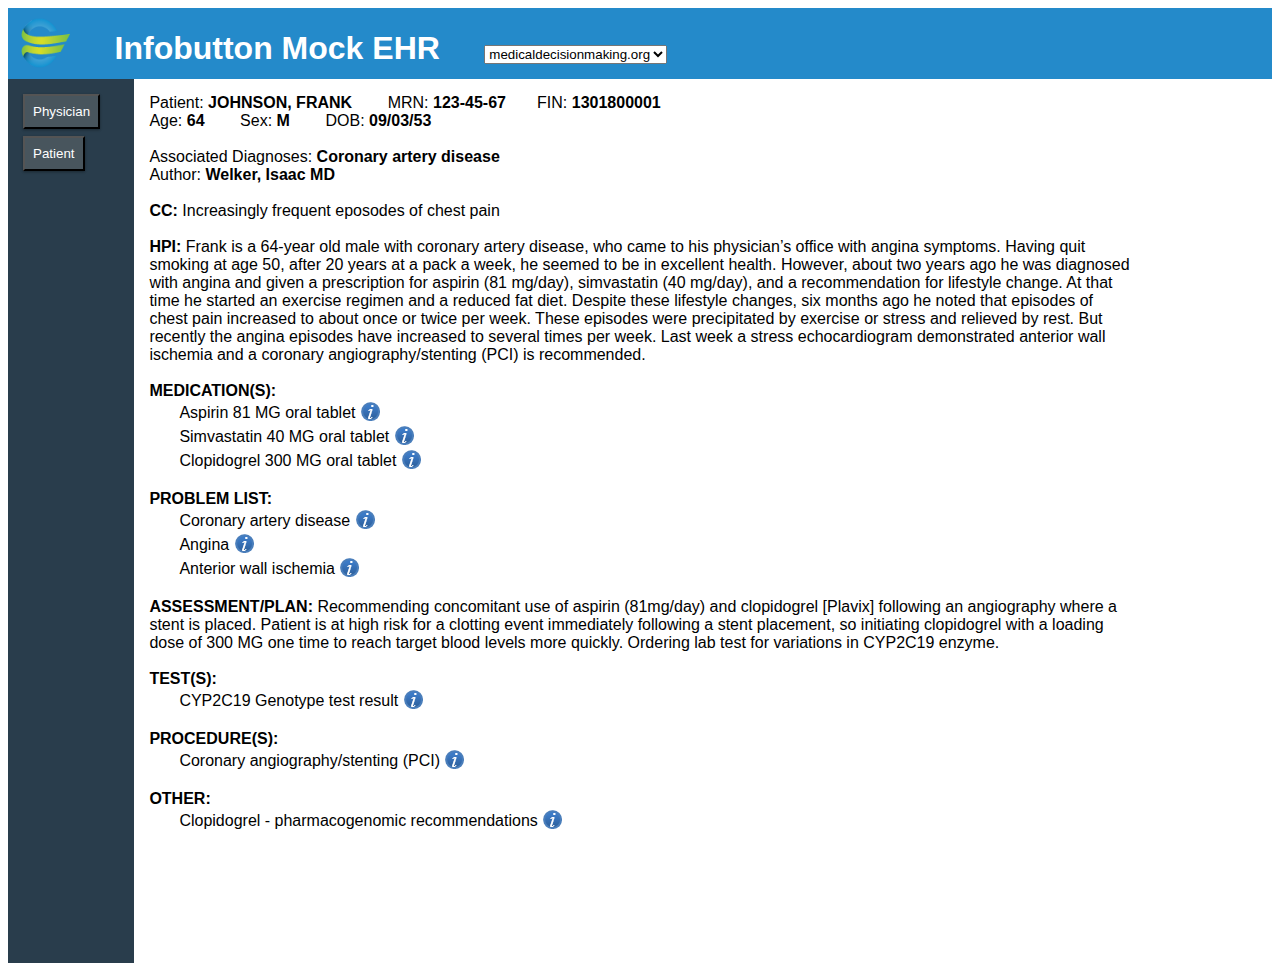
<file: dev.html>
<html xmlns:xs="http://www.w3.org/2001/XMLSchema">
<head>
  <meta name="viewport" content="width=device-width, initial-scale=1.0">
  <meta http-equiv="Content-Type" content="text/html; charset=UTF-8">
  <meta content="text/html; charset=UTF-8" http-equiv="Content-Type">
  <title>Infobutton Mock EHR</title>
  <link rel="shortcut icon" type="image/x-icon" href="images/favicon.ico">

  <link href="css/dev_style.css" rel="stylesheet" type="text/css">
  <script src="js/script.js" type="text/javascript"></script>
  <script type="text/javascript">
  var arrConcept = [];
  arrConcept.push(['PROBLISTREV', '', 'Problem list review', '']);
  arrConcept.push(['MLREV', '', 'Medication list review', '']);
  arrConcept.push(['LABRREV', '', 'Laboratory results review', '']);

  arrConcept.push(['749198', '2.16.840.1.113883.6.88', 'Clopidogrel', 'Clopidogrel 300 MG Oral Tablet [Plavix]']);
  arrConcept.push(['243670', '2.16.840.1.113883.6.88', 'Aspirin', 'Aspirin 81mg oral tablet']);
  arrConcept.push(['757704', '2.16.840.1.113883.6.88', 'Simvastatin', 'Simvastatin 40mg oral tablet']);
  arrConcept.push(['120.9', '2.16.840.1.113883.6.90', 'Angina', '']);
  arrConcept.push(['57132-3', '2.16.840.1.113883.6.1', 'CYP2C19 Genotype test result', '']);

  arrConcept.push(['I25.119', '2.16.840.1.113883.6.90', 'Coronary artery disease', '']);
  arrConcept.push(['I25.9', '2.16.840.1.113883.6.90', 'Anterior wall ischemia', '']);
  arrConcept.push(['76642-8', '2.16.840.1.113883.6.1', 'Coronary angiography/stenting (PCI)', '']);

  var arrXslt = [];
  arrXslt.push(['1.3.6.1.4.1.3768', 'Infobutton_UI_VA']);
  arrXslt.push(['1.3.6.1.4.1.3768.97', 'Infobutton_UI_VA']);
  arrXslt.push(['1.3.6.1.4.1.3768.86', 'Infobutton_UI_VA']);
  arrXslt.push(['MBL', 'Infobutton_UI_VA']);
  arrXslt.push(['1.3.6.1.4.1.9328', 'Infobutton_UI_VA']);
  arrXslt.push(['1.3.6.1.4.1.5884', 'Infobutton_UI']);
  arrXslt.push(['AMIA', 'Infobutton_UI']);
  arrXslt.push(['2.16.840.1.113883.3.1951', 'Infobutton_UI']);
  arrXslt.push(['http://lvhn.org', 'Infobutton_UI']);
  arrXslt.push(['http://medicaldecisionmaking.org', 'Infobutton_UI']);

  function getCs(code){
    for (i in arrConcept) {
      if (arrConcept[i][0] == code){
        return arrConcept[i][1];
      }
    }
  }

  function getDn(code){
    for (j in arrConcept) {
      if (arrConcept[j][0] == code){
        return arrConcept[j][2];
      }
    }
  }

  function getOt(code){
    for (j in arrConcept) {
      if (arrConcept[j][0] == code){
        return arrConcept[j][3];
      }
    }
  }

  function getXslt(orgOid){
    for (j in arrXslt) {
      if (arrXslt[j][0] == orgOid){
        return arrXslt[j][1];
      }
    }
  }


  function callIM(gender, age, task, mainSearchCriteriaC, labAbnormalFlag){
    var baseUrl = 'http://service.oib.utah.edu:8080/infobutton-service/infoRequest?';
    var organizationOID = document.getElementById("organizationId").value;
    var performer = document.getElementById("performerId").value;
    var organization = 'representedOrganization.id.root=' + organizationOID;

    var genderParam = '&patientPerson.administrativeGenderCode.c=' + gender + '' ;
    var ageParam = '&age.v.v=' + age + '&age.v.u=a';
    var taskParam = '&taskContext.c.c=' + task;
    var performerParam = '&performer=' + performer + '&informationRecipient=' + performer;

    var mainSearchCriteriaParam = '&mainSearchCriteria.v.c=' + mainSearchCriteriaC + '&mainSearchCriteria.v.cs=' + getCs(mainSearchCriteriaC) + '&mainSearchCriteria.v.dn=' + getDn(mainSearchCriteriaC);

    //var severityObservationParam;
    //if (labAbnormalFlag != null){
    //	severityObservationParam = '&interpretationCode.c.c=' + labAbnormalFlag;
    //}

    var xslt = '&xsltTransform=' + getXslt(organizationOID);
    //var url = baseUrl + organization + genderParam + ageParam + taskParam + mainSearchCriteriaParam + xslt;

    var url = baseUrl + organization + genderParam + ageParam + taskParam + mainSearchCriteriaParam + performerParam + xslt;
    var winRef = window.open(url, '', 'width=970, height=670, status=no, location=no, toolbar=no, scrollbars=no, resizable=yes');
    //document.getElementById('urlDisplay').value = url;
    return false;
  }
  </script>

</head>
<body>


  <div class="header">
    <h1 class = "title">&nbsp;&nbsp;&nbsp;&nbsp;Infobutton Mock EHR&nbsp;&nbsp;&nbsp;&nbsp;
      <select name="organizationId" id="organizationId">
        <option selected="selected" value="medicaldecisionmaking.org">medicaldecisionmaking.org</option>
        <option value="1.3.6.1.4.1.3768">Veterans Administration</option>
      </select>
    </h1>
  </div>

  <div class="row">

    <div class="col-3 menu">
      <ul>
        <button id="performerId" onclick="selectPhysician(this);">Physician</button>
      </br><button id="performerId" onclick="selectPatient(this);">Patient</button>
        <select name="performerId" id="performerId" style="visibility: hidden;">
        </select>
      </ul>
    </div>

    <div class="col-9">
      Patient:<b>  JOHNSON, FRANK</b> &nbsp; &nbsp; &nbsp; &nbsp;MRN:<b> 123-45-67</b>&nbsp; &nbsp; &nbsp; &nbsp;FIN:<b> 1301800001</b>
    </br>
    Age: <b>64</b> &nbsp; &nbsp; &nbsp; &nbsp;Sex:<b> M</b> &nbsp; &nbsp; &nbsp; &nbsp;DOB:<b> 09/03/53</b>
  </br>
</br>
Associated Diagnoses: <b>Coronary artery disease</b>
</br>
Author: <b>Welker, Isaac MD</b>
</br></br>
<b>CC: </b>Increasingly frequent eposodes of chest pain</br></br>

<b>HPI: </b>Frank is a 64-year old male with coronary artery disease, who came to his physician’s office with angina symptoms. Having quit smoking at age 50, after 20 years at a pack a week, he seemed to be in excellent health. However, about two years ago he was diagnosed with angina and given a prescription for aspirin (81 mg/day), simvastatin (40 mg/day), and a recommendation for lifestyle change. At that time he started an exercise regimen and a reduced fat diet. Despite these lifestyle changes, six months ago he noted that episodes of chest pain increased to about once or twice per week. These episodes were precipitated by exercise or stress and relieved by rest. But recently the angina episodes have increased to several times per week. Last week a stress echocardiogram demonstrated anterior wall ischemia and a coronary angiography/stenting (PCI) is recommended. </br></br>
<b>MEDICATION(S): </b></br>

<ul class="problemul">
  <li class="label">
    Aspirin 81 MG oral tablet<a href="#" onclick="callIM('M', '64', 'MLREV', '243670', '');"> <img align="middle" title="OpenInfobutton" src="images/infobutton_icon.png"> </a>
  </li>
  <li class="label">
    Simvastatin 40 MG oral tablet<a href="#" onclick="callIM('M', '64', 'MLREV', '757704', '');"> <img align="middle" title="OpenInfobutton" src="images/infobutton_icon.png"> </a>
  </li>
  <li class="label">
    Clopidogrel 300 MG oral tablet<a href="#" onclick="callIM('M', '64', 'MLREV', '749198', '');"> <img align="middle" title="OpenInfobutton" src="images/infobutton_icon.png"> </a>
  </li>
</ul>

</br>
<b>PROBLEM LIST: </b></br>
<ul class="problemul">
  <li class="label">
    Coronary artery disease<a href="#" onclick="callIM('M', '64', 'PROBLISTREV', 'I25.119', '');"> <img align="middle" title="OpenInfobutton" src="images/infobutton_icon.png"> </a>
  </li>
  <li class="label">
    Angina<a href="#" onclick="callIM('M', '64', 'PROBLISTREV', '120.9', '');"> <img align="middle" title="OpenInfobutton" src="images/infobutton_icon.png"> </a>
  </li>
  <li class="label">
    Anterior wall ischemia<a href="#" onclick="callIM('M', '64', 'PROBLISTREV', 'I25.9', '');"> <img align="middle" title="OpenInfobutton" src="images/infobutton_icon.png"> </a>
  </li>
</ul>

</br>
<b>ASSESSMENT/PLAN: </b>Recommending concomitant use of aspirin (81mg/day) and clopidogrel [Plavix] following an angiography where a stent is placed. Patient is at high risk for a clotting event immediately following a stent placement, so initiating clopidogrel with a loading dose of 300 MG one time to reach target blood levels more quickly. Ordering lab test for variations in CYP2C19 enzyme.</br></br>

<b>TEST(S): </b><ul class="problemul">
  <li class="label">
    CYP2C19 Genotype test result<a href="#" onclick="callIM('M', '64', 'GENEREV', '57132-3', '');"> <img align="middle" title="OpenInfobutton" src="images/infobutton_icon.png"> </a>
  </li>
</ul>
</br>

<b>PROCEDURE(S): </b><ul class="problemul">
  <li class="label">
    Coronary angiography/stenting (PCI)<a href="#" onclick="callIM('M', '64', 'LABOE', '76642-8', '');"> <img align="middle" title="OpenInfobutton" src="images/infobutton_icon.png"> </a>
  </li>

</ul>
</br>
<b>OTHER: </b><ul class="problemul">
  <li class="label">
    Clopidogrel - pharmacogenomic recommendations<a href="#" onclick="callIM('M', '64', 'MLREV', '243670', '');"> <img align="middle" title="OpenInfobutton" src="images/infobutton_icon.png"> </a>
  </li>

</ul>
</br>

</div>

</div>

</body>
</html>
</file>
<file: css/dev_style.css>
* {
  box-sizing: border-box;
}
.row::after {
  content: "";
  clear: both;
  display: table;
}
[class*="col-"] {
  float: left;
  padding: 15px;
}
.col-1 {width: 8.33%;}
.col-2 {width: 16.66%;}
.col-3 {
  width: 10%;
  height: 100%;
  background-color: #293D4C;
}
.col-4 {width: 33.33%;}
.col-5 {width: 41.66%;}
.col-6 {width: 50%;}
.col-7 {width: 58.33%;}
.col-8 {width: 66.66%;}
.col-9 {width: 80%;}
.col-10 {width: 83.33%;}
.col-11 {width: 91.66%;}
.col-12 {width: 100%;}
html {
  font-family: "Lucida Sans", sans-serif;
}
.header {
  height: 8%;
  background: url('../images/cerner-logo.png') no-repeat;
	background-size: 52px 52px;
  background-color: #248ACA;
  background-position: 1% 50%;
  color: #ffffff;
  padding: 1px;
}

.title{
  padding-left: 70px;
  height: 8%
}

.menu ul {
  list-style-type: none;
  margin: 0;
  padding: 0;
}
.menu button {
  padding: 8px;
  margin-bottom: 7px;
  background-color: #48555D;
  color: #ffffff;
  box-shadow: 0 1px 3px rgba(0,0,0,0.12), 0 1px 2px rgba(0,0,0,0.24);
}
.menu button:hover {
  background-color: #5d6d77;
}

.menu button:active {
  background-color: #248ACA;
  box-shadow: 0 5px #666;
  transform: translateY(1px);
}

.menu button:focus{
  background-color: #248ACA;
}

.problemul{
  list-style: none; margin: 0px; padding: 0px }
}

.li { padding-left: 3px 0px;
}

.label {
  padding-top: 4px;
  text-align:left;
  border-left: 0px; text-indent: 30px;}

img { vertical-align: middle; text-decoration: none; padding: 0px 0px 0px 0px; margin:  -12px -0px -12px -5px}

a { text-decoration: none; color: #266837 }
a.resource { background: #f8f8f8; margin: 0px; padding: 4px 7px 6px 5px; border: 1px solid #ADD08F }
a.resource:hover { background-color: #fdfdfd }
a span { text-decoration: underline }
a img { vertical-align: middle; text-decoration: none; padding: 0px 0px 0px 0px; margin:  -12px -0px -12px -5px}
</file>
